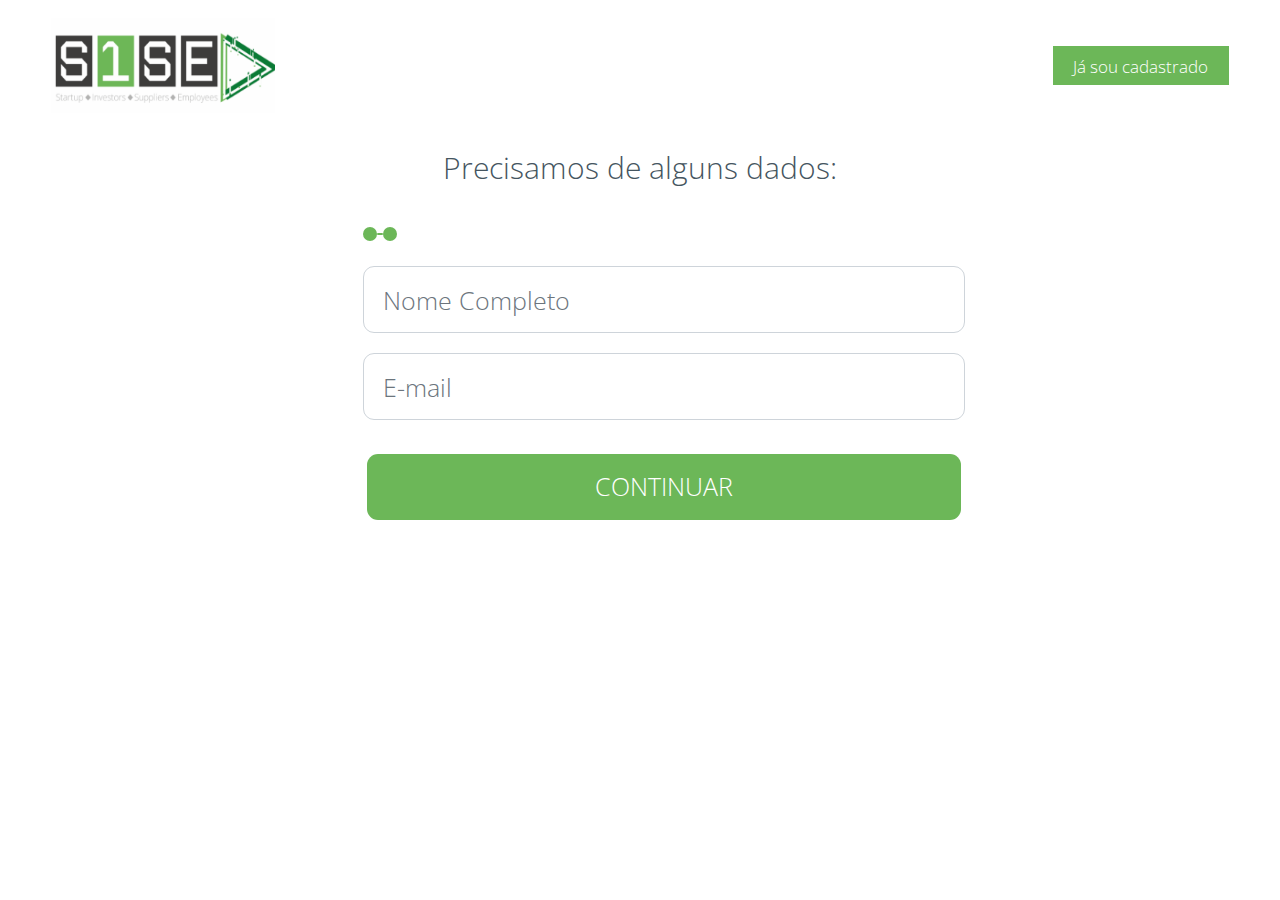
<file: s1se/cadastro-usuarios.html>
<html>
	<head>
		<meta charset="utf-8">
		<meta name="viewport" content="width=device-width,initial-scale=1">
		<title>S1SE - Cadastro de usuários</title>
		<link rel="stylesheet" href="assets/css/bootstrap.min.css">
		<link rel="stylesheet" href="assets/css/style.css">
		<link rel="stylesheet" href="assets/css/cadastro-usuarios/style.css">
		<link href="https://fonts.googleapis.com/css?family=Open+Sans:300,400,600,700" rel="stylesheet">
	</head>
	<body>
		<header>
			<div class="container">
				<div class="row">
					<div class="col">
					    <a href="../">
    						<div class="logo">
    							<img src="assets/images/logo.png" class="logo-s1se-01" width="156px" height="61px"/>
    						</div>
						</a>
					</div>
					<div class="col">
						<div class="menu usr">
							<nav>
								<ul>
									<li data-toggle="modal" data-target="#janela">
										<a href="#">Já sou cadastrado</a>		
									</li>
								</ul>
							</nav>					
						</div>	
					</div>
				</div>								
			</div>
			<div class="modal fade" id="janela">
				<div class="modal-dialog">
					<div class="modal-content">
						<div class="modal-header">
							<img src="assets/images/logo.png"/>
						</div>
						<div class="modal-body">
							<form>
								<input type="text" placeholder="E-mail"><br>
								<input type="text" placeholder="Senha"><br>
								<input type="submit" value="Continuar"><br>
								<a href="#"><u>Esqueci a senha</u></a><br><br>
								<a href="#" data-dismiss="modal">Cancelar</a>
							</form>
						</div>
						<div class="modal-footer">
							<a href="cadastro-usuarios.html">Criar uma conta</a>
						</div>
					</div>
				</div>
			</div>
		</header>
		<div class="main_content">
			<div class="container">				
				<div class="row justify-content-center">
					<div class="col-md-6 p-3 rounded">
						<h5 class="text-center" id="label">Precisamos de alguns dados:</h5>
						<div class="ellipse"></div><div class="progress-bar rounded" role="progressbar" style="width:1%;" id="progressBar">
							<b class="lead" id="progressText"></b>
						</div><div class="ellipse"></div><br>						
						<form action="" method="post" id="form-data">
							<div id="first">								
								<div class="form-group">									
									<input type="text" name="name" class="form-control" placeholder="Nome Completo">
								</div>								
								<div class="form-group">									
									<input type="text" name="email" class="form-control" placeholder="E-mail">
								</div>
								<div class="btn-confirmar">
									<a href="#" id="next-1">Continuar</a>
								</div>
							</div>
							<div id="second">								
								<div class="form-group">
									<input type="password" name="senha" class="form-control"placeholder="Senha">									
								</div>
								<div class="form-group">
									<input type="password" name="repeat-senha" class="form-control" placeholder="Repita sua senha">
								</div>
								<div class="form-group">
									<input id="accept" type="checkbox" name="check" value="check1" onclick="habilitar();">
									<label for="accept">Li e aceito os Termos e Condições de uso da S1SE</label>
								</div>
								<div class="form-group">								
									<div class="btn-confirmar" id="btn-confirmar">
										<span id="linkspan"><a href="#" id="next-2">Confirmar</a></span>
									</div>
									<a href="#" id="prev-2">Voltar</a>
								</div>
							</div>
							<div id="third">
								<h4>Enviamos um link de confirmação <br>para o seu e-mail</h4>
								<div class="btn-confirmar">
									<a href="#" id="next-3">Continuar</a>
								</div>
								<a href="#" class="reenviar">Reenviar Link</a>
							</div>
							<div id="fourth">
								<input id="radio1" type="radio" name="perfil" value="empreendedor">
								<label for="radio1">Empreendedor</label><br>
								<input id="radio2" type="radio" name="perfil" value="fornecedor">
								<label for="radio2">Fornecedor</label><br>
								<input id="radio3" type="radio" name="perfil" value="Investidor">
								<label for="radio3">Investidor</label><br>
								<input id="radio4" type="radio" name="perfil" value="profissional">
								<label for="radio4">Profissional</label>
							</div>
						</form>
					</div>
				</div>
			</div>
		</div>			
		<script src="assets/js/jquery.min.js"></script>
		<script src="assets/js/bootstrap.min.js"></script>
		<script src="assets/js/script.js"></script>
	</body>
</html>
</file>
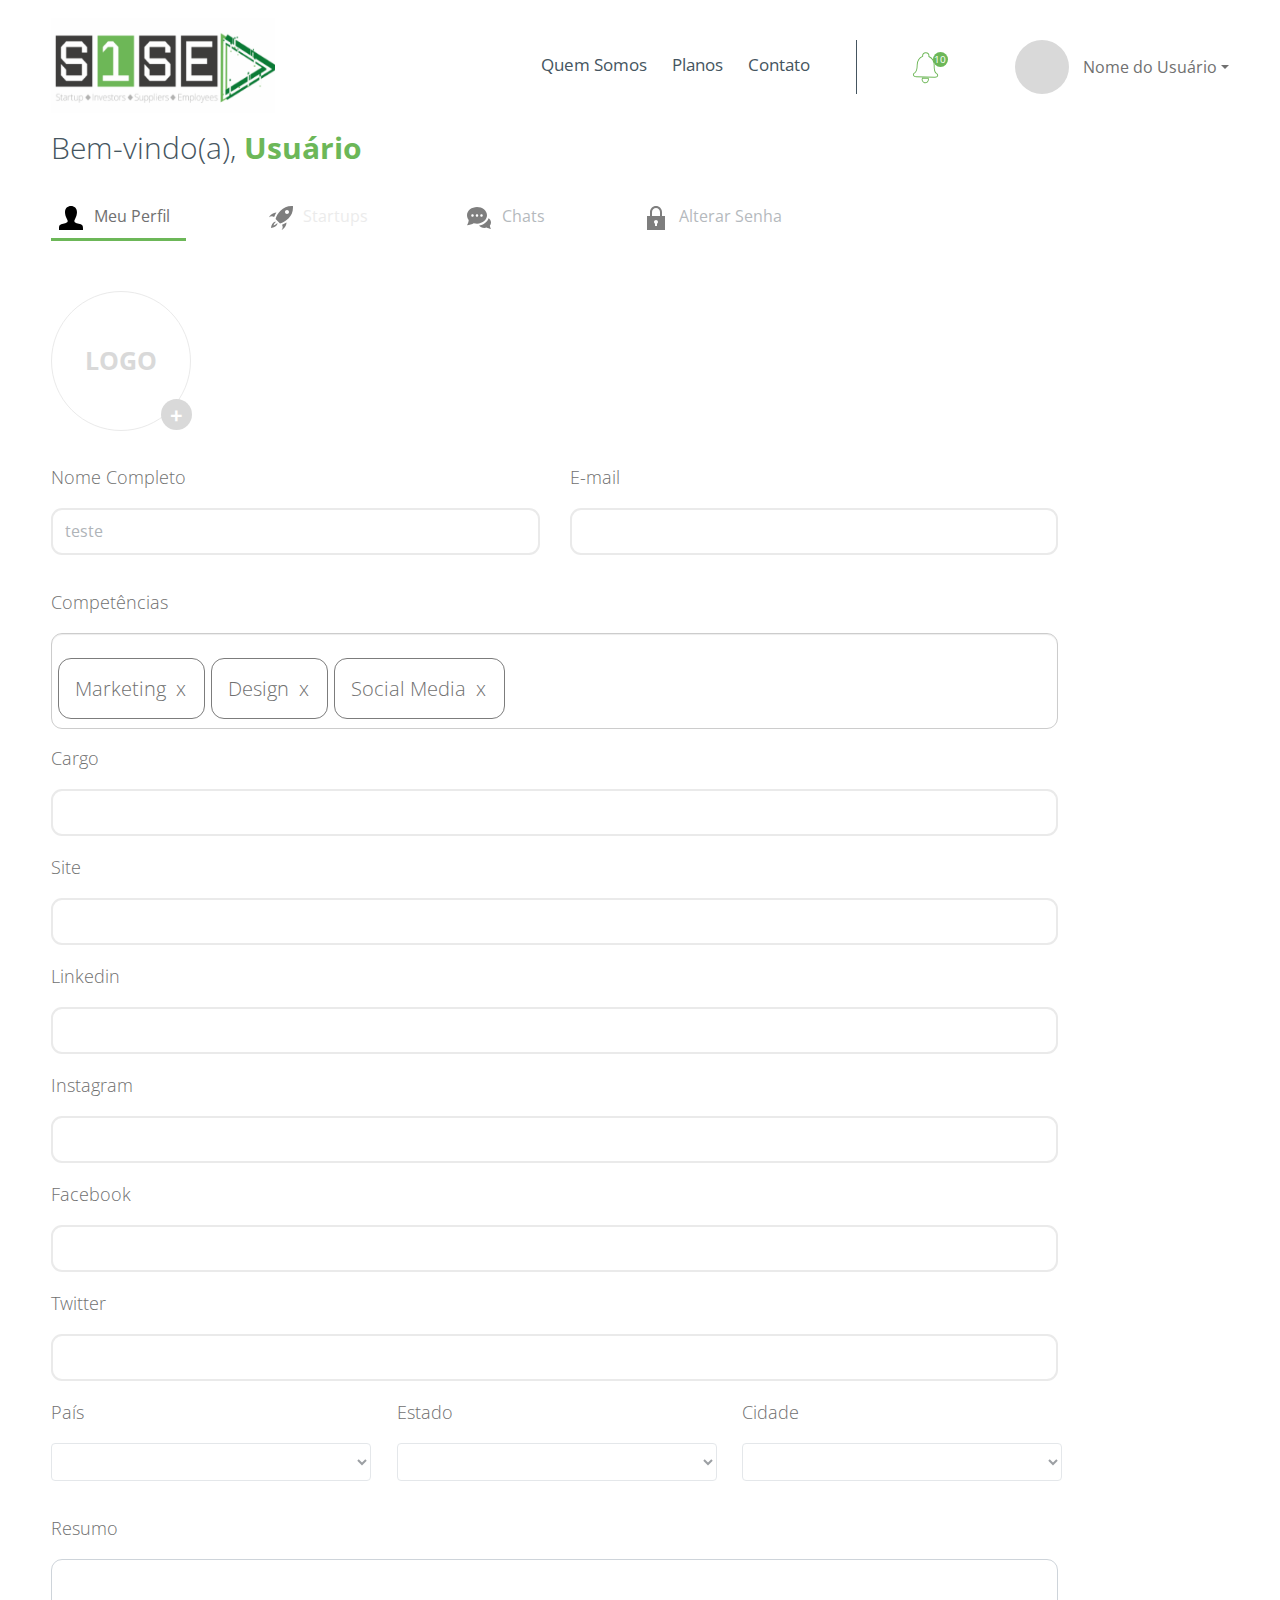
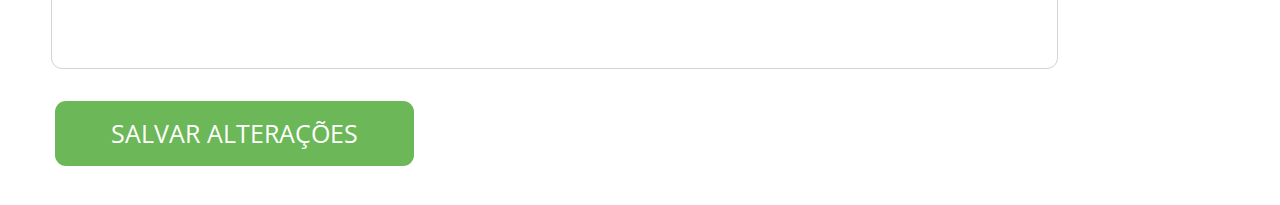
<file: s1se/perfil.html>
<html>
<head>
	<meta charset="utf-8">
	<meta name="viewport" content="width=device-width,initial-scale=1">
	<title>S1SE - Cadastro de usuários</title>
	<link rel="stylesheet" href="assets/css/bootstrap.min.css">
	<link rel="stylesheet" href="assets/css/style.css">
	<link rel="stylesheet" href="assets/css/cadastro-startups/style.css">
	<link href="assets/css/bootstrap-tagsinput.css" rel="stylesheet" type="text/css"/>
	<link href="https://fonts.googleapis.com/css?family=Open+Sans:300,400,600,700" rel="stylesheet">
</head>
<body>
	<header>
			<div class="container">
				<div class="row">
					<div class="col-sm-2">
						<div class="logo">
							<a href="#">
								<img src="assets/images/logo.png" class="logo-s1se-01" />
							</a>
						</div>
					</div>
					<div class="col-sm-6">
						<div class="menu">
							<nav class="navbar navbar-expand-lg navbar-light">
								<img src="assets/images/notif.svg" class="icone-notif" width="34.7" height="35.8" data-toggle="dropdown"/>
								<!--if notificacoes <=0 -> display:none -->
								<div class="num-notif">10</div>
								<div class="dropdown-menu notif">
									você tem 10 notificações
								</div>
							<div class="dropdown">
								<button class="navbar-toggler bg-light" data-toggle="collapse" data-target="#navbarMenu">
									<span class="navbar-toggler-icon"></span>
								</button>
							</div>
							<div class="menu navbar-collapse collapse" id="navbarMenu">	
								<ul>
									<li>
										<a href="#">Quem Somos</a>
									</li>
									<li>
										<a href="#">Planos</a>
									</li>
									<li>
										<a href="#">Contato</a>
									</li>		
									<!-- if usuario=logado->display:none -->							
									<div class="deslogado">
										<li class="btn_cadastro">
											<a class="Cadastre-se" href="cadastro-usuarios.html">Cadastre-se</a>
										</li>
										<li class="btn_entrar" data-toggle="modal" data-target="#janela">
											<a class="Entrar" href="#">Entrar</a>			
										</li>
									</div>
									<!-- if usuario=logado->display:block -->
									<li class="logado">									
									<div class="nav-perfil dropdown-toggle" data-toggle="dropdown">										
										<div class="img-perfil"></div>Nome do Usuário	
										<div class="dropdown-menu">
											<ul>
												<li><a href="../">Home</a></li>
												<li><a href="../perfil.html">Meu Perfil</a></li>
												<li><a href="../chat.html">Chat</a></li>
												<li><a href="../alterar-senha.html">Alterar Senha</a></li>
												<li><a href="#">Sair</a></li>
											</ul>
										</div>										
									</div>	
									</li>								
								</ul>							
							</div>
						</nav>
						</div>
					</div>
					<div class="col-sm-4 dropdown">						
						<!--if usuario=logado->display:none-->
						<div class="deslogado"> 
							<div class="btn_cadastro">
							<a class="Cadastre-se" href="cadastro-usuarios.html">Cadastre-se</a>
							</div>
							<div class="btn_entrar" data-toggle="modal" data-target="#janela">
								<a class="Entrar" href="#">Entrar</a>
							</div>	
						</div>
						<!--if usuario=logado->display:flex-->
						<div class="logado">
							<img src="assets/images/notif.svg" class="icone-notif" width="34.7" height="35.8" data-toggle="dropdown"/>
							<!--if notificacoes <=0 -> display:none -->
							<div class="num-notif">10</div>
							<div class="dropdown-menu notif">
								você tem 10 notificações
							</div>
							<div class="nav-perfil">
								<div class="user-options dropdown-toggle" data-toggle="dropdown">
									<div class="img-perfil"></div>Nome do Usuário	
									<div class="dropdown-menu">
										<ul>
											<li><a href="../">Home</a></li>
											<li><a href="../perfil.html">Meu Perfil</a></li>
											<li><a href="../chat.html">Chat</a></li>
											<li><a href="../alterar-senha.html">Alterar Senha</a></li>
											<li><a href="#">Sair</a></li>
										</ul>
									</div>
								</div>
							</div>
						</div>
					</div>
				</div>
			</div>
		</header>
	<div class="maincontent">
		<div class="container">
			<h1>Bem-vindo(a), <strong>Usuário</strong></h1>
				<div class="bottom-navbar">
					<ul class="nav">
					  <li class="nav-item">					  	
					    <a class="nav-link active" href="#"><svg xmlns="http://www.w3.org/2000/svg" width="24" height="24" viewBox="0 0 24 24"><path d="M20.822 18.096c-3.439-.794-6.64-1.49-5.09-4.418 4.72-8.912 1.251-13.678-3.732-13.678-5.082 0-8.464 4.949-3.732 13.678 1.597 2.945-1.725 3.641-5.09 4.418-3.073.71-3.188 2.236-3.178 4.904l.004 1h23.99l.004-.969c.012-2.688-.092-4.222-3.176-4.935z"/></svg>Meu Perfil</a>
					  </li>
					  <li class="nav-item">					  	
					    <a class="nav-link" href="cadastro-startups.html"><svg xmlns="http://www.w3.org/2000/svg" width="24" height="24" viewBox="0 0 24 24"><path d="M8.566 17.842c-.945 2.462-3.678 4.012-6.563 4.161.139-2.772 1.684-5.608 4.209-6.563l.51.521c-1.534 1.523-2.061 2.765-2.144 3.461.704-.085 2.006-.608 3.483-2.096l.505.516zm-1.136-11.342c-1.778-.01-4.062.911-5.766 2.614-.65.649-1.222 1.408-1.664 2.258 1.538-1.163 3.228-1.485 5.147-.408.566-1.494 1.32-3.014 2.283-4.464zm5.204 17.5c.852-.44 1.61-1.013 2.261-1.664 1.708-1.706 2.622-4.001 2.604-5.782-1.575 1.03-3.125 1.772-4.466 2.296 1.077 1.92.764 3.614-.399 5.15zm11.312-23.956c-.428-.03-.848-.044-1.261-.044-9.338 0-14.465 7.426-16.101 13.009l4.428 4.428c5.78-1.855 12.988-6.777 12.988-15.993v-.059c-.002-.437-.019-.884-.054-1.341zm-5.946 7.956c-1.105 0-2-.895-2-2s.895-2 2-2 2 .895 2 2-.895 2-2 2z"/></svg>Startups</a>
					  </li>
					  <li class="nav-item">					  	
					    <a class="nav-link disabled" href="#"><svg xmlns="http://www.w3.org/2000/svg" width="24" height="24" viewBox="0 0 24 24"><path d="M20 9.352c0-4.852-4.751-8.352-10-8.352-5.281 0-10 3.526-10 8.352 0 1.711.615 3.391 1.705 4.695.047 1.527-.851 3.718-1.661 5.312 2.168-.391 5.252-1.258 6.649-2.115 7.697 1.877 13.307-2.842 13.307-7.892zm-14.5 1.38c-.689 0-1.25-.56-1.25-1.25s.561-1.25 1.25-1.25 1.25.56 1.25 1.25-.561 1.25-1.25 1.25zm4.5 0c-.689 0-1.25-.56-1.25-1.25s.561-1.25 1.25-1.25 1.25.56 1.25 1.25-.561 1.25-1.25 1.25zm4.5 0c-.689 0-1.25-.56-1.25-1.25s.561-1.25 1.25-1.25 1.25.56 1.25 1.25-.561 1.25-1.25 1.25zm8.383 8.789c-.029 1.001.558 2.435 1.088 3.479-1.419-.258-3.438-.824-4.352-1.385-3.365.818-6.114-.29-7.573-2.1 4.557-.66 8.241-3.557 9.489-7.342 1.48.979 2.465 2.491 2.465 4.274 0 1.12-.403 2.221-1.117 3.074z"/></svg>Chats</a>
					  </li>
					  <li class="nav-item">					  	
					    <a class="nav-link disabled" href="#"><svg xmlns="http://www.w3.org/2000/svg" width="24" height="24" viewBox="0 0 24 24"><path d="M18 10v-4c0-3.313-2.687-6-6-6s-6 2.687-6 6v4h-3v14h18v-14h-3zm-5 7.723v2.277h-2v-2.277c-.595-.347-1-.984-1-1.723 0-1.104.896-2 2-2s2 .896 2 2c0 .738-.404 1.376-1 1.723zm-5-7.723v-4c0-2.206 1.794-4 4-4 2.205 0 4 1.794 4 4v4h-8z"/></svg>Alterar Senha</a>
					  </li>
					</ul>
				</div>
				<div class="logo-startup" style="display:block;">
					<div class="logo-field">
						LOGO
					</div>
					<div class="add-img" data-toggle="modal" data-target="#opt-upload">
						+
					</div>
					<div class="modal fade" id="opt-upload">
						<div class="modal-dialog">
							<div class="modal-content">
								<div class="modal-header">
									<a href="#" data-dismiss="modal">Cancelar</a>
								</div>
								<div class="modal-body">
									<label for="file-upload" class="custom-file-upload">Tirar uma foto</label>
									<input id="file-upload" type="file" name="img" accept="image/jpg, image/png" />
								</div>
								<div class="modal-footer">
									<a href="#">Procurar na galeria</a>
								</div>
							</div>
						</div>
					</div>
				</div>
			<form action="" method="post" id="form-data">	
				<div class="form-group">
					<div class="row">
						<div class="col-sm-6">
							<label for="name">Nome Completo</label>
							<input type="text" name="name" id="name" class="form-control" placeholder="teste">
						</div>
						<div class="col-sm-6">
							<label for="email">E-mail</label>
							<input type="text" name="email" id="email" class="form-control">
						</div>
					</div>
				</div>				
				<div class="form-group">
					<label for="categorias">Competências</label>
					<input type="text" data-role="tagsinput" value="Marketing, Design, Social Media" class="form-control">						
				</div>
				<div class="form-group">
					<label for="cargo">Cargo</label>
					<input type="text" name="cargo" id="cargo" class="form-control">
				</div>
				<div class="form-group">
					<label for="site">Site</label>
					<input type="text" name="site" id="site" class="form-control">
				</div>
				<div class="form-group">
					<label for="linkedin">Linkedin</label>
					<input type="text" name="linkedin" id="linkedin" class="form-control">
				</div>
				<div class="form-group">
					<label for="instagram">Instagram</label>
					<input type="text" name="instagram" id="instagram" class="form-control">
				</div>
				<div class="form-group">
					<label for="facebook">Facebook</label>
					<input type="text" name="facebook" id="facebook" class="form-control">
				</div>			
				<div class="form-group">
					<label for="twitter">Twitter</label>
					<input type="text" name="twitter" id="twitter" class="form-control">
				</div>
				<div class="form-group">
					<div class="row">
						<div class="col-sm-4">
							<label for="pais">País</label>
							<select name="pais" id="pais" class="form-control">
							</select>
						</div>
						<div class="col-sm-4">
							<label for="estado">Estado</label>
							<select name="estado" id="estado" class="form-control">
							</select>
						</div>
						<div class="col-sm-4">
							<label for="cidade">Cidade</label>
							<select name="cidade" id="cidade" class="form-control">
							</select>
						</div>	
					</div>
				</div>
				<div class="form-group">
					<label for="resumo">Resumo</label>
					<textarea name="resumo" id="resumo" class="form-control" rows="4"></textarea>
				</div>
				<div class="form-group">
					<div class="btn-confirmar startup">
						<a href="#" id="next-2">Salvar alterações</a>
					</div>
				</div>
		    </form>
	    </div>
	</div>
	<script src="assets/js/jquery.min.js"></script>				
	<script src="https://cdnjs.cloudflare.com/ajax/libs/popper.js/1.11.0/umd/popper.min.js"
        integrity="sha384-b/U6ypiBEHpOf/4+1nzFpr53nxSS+GLCkfwBdFNTxtclqqenISfwAzpKaMNFNmj4"
        crossorigin="anonymous">
	</script>
	<script src="assets/js/bootstrap.min.js"></script>
	<script src="assets/js/script.js"></script>
	<script src="assets/js/bootstrap-tagsinput.js"></script>		
</body>
</html>
</file>
<file: s1se/assets/css/style.css>
* {
	font-family: 'Open Sans', sans-serif;
	color:#455560;	
}
html {
	overflow-x:hidden;
	width:100%;	
}
@font-face {
	font-family:Avenir Book;
	src:url('font/AvenirLTStd-Book.otf');
}
a, a:hover, a:active {
	text-decoration:none;
	color:#455560;
	outline:none;
}
header {
	height:120px;
}
.logo-s1se-01 {
	width:224px;
	height:95px;
}
#janela {
	text-align:center;
}
#janela img {
	margin:auto;
}
#janela input[type='text'], #janela input[type='password'] {
	width:456px;
	height:67px;
	margin-top:27px;
	font-size:25px;
	font-weight:300;
	padding-left:21px;
	padding-top:17px;
	padding-bottom:16px;
	border-radius:11px;
}
#janela input[type='submit'] {
	width:461px;
	height:63px;
	padding-top:15px;
	padding-bottom:14px;
	font-size:25px;
	background-color:#6cb758;
	color:#FFFFFF;
	border-radius:11px;
	margin-top:32px;
	margin-bottom:41px;
}
#janela a, #janela u {
	color:#a3a3a3;
	font-size:26px;
	font-weight:300;
	line-height:1.19;	
}
#janela .modal-footer {
	justify-content:center;
	padding-top:27px;
	padding-bottom:34.8px;
	background-color:rgba(217,217,217,0.42);
	border-bottom-left-radius:25px;
	border-bottom-right-radius:25px;
}
#janela .modal-content {
	border-radius:25px;
}
#janela .modal-footer a {	
	font-size:25px;
	font-weight:600;
	color:#2a2929;
}
#opt-upload .modal-dialog {
	width:244.1px;
	height:168.9px;
	border-radius:20px;
	top:220px;
	right:324px;
}
#opt-upload .modal-content{	
	align-items:center;
	font-size:20px;
	font-weight:300;
	color:#2e2e2d;
	border-radius:20px;
}
#opt-upload .modal-content a, #opt-upload .modal-content label {
    padding-top:16px;
	padding-bottom:16px;   
}
#opt-upload .modal-content div {
	width:100%;
	justify-content:center;
	border:1px solid rgba(0,0,0,0.3);
	display:flex;
}
#opt-upload .modal-content .modal-header {
	border-top-left-radius:20px;
	border-top-right-radius:20px;
}
#opt-upload .modal-content .modal-footer {
	border-bottom-left-radius:20px;
	border-bottom-right-radius:20px;
}
.container {
	max-width:1366px;
	padding-left:51px;
	padding-right:51px;
}
.logo {
	margin-top:18px;
}
.menu {
	justify-content:flex-end;		
	margin-top:45px;
	height:40px;
}#navbarMenu {
	margin-top:0;
}
.menu ul {
	display:flex;
	list-style:none;
	margin-top:0;
}
.menu li{
	margin-left:15px;
}
.menu nav li a {
	margin-left:10px;		
	font-size:17px;
}
.navbar {
	justify-content:center;	
}
.navbar .icone-notif, .navbar .num-notif {
	display:none;
}
.user-options {	
	display: flex;
	align-items: center;
	justify-content: space-around;
}
.deslogado {
	display:none;
}
.logado {
	display:flex;
	border-left:1px solid #455560;
	padding-left:24px;
	height:53.7px;
	margin-top:40px;
	justify-content:flex-end;
}
#navbarMenu .logado {
	display:none;
}
.nav-perfil .dropdown-menu {	
	font-size:20px;
	margin-top:5px;
	padding-left:30px;
	padding-top:15px;
}
.logado ul {
	padding-left:0;
}
.logado li {
	list-style:none;
}
.bottom-navbar {
	margin-bottom:50px;
}
.navbar .logado div {
	margin-top:0;
	border:0;
	margin-left:0;
}
.icone-notif {
	margin-top:10px;	
}
.num-notif {
	position:relative;
	left:-12px;
	top:12px;
	height:15px;
	width:15px;
	border-radius:7.5px;
	color:#FFFFFF;
	background-color:#6cb758;
	background-repeat:no-repeat;
	font-size:10px;
	padding-left:1px;
}
.nav-perfil {
	margin-left:55px;
}
.navbar .btn_entrar, .navbar .btn_cadastro {
	display:none;
}
.img-perfil {
	width:53.7px;
	height:53.7px;
	border-radius:27px;
	background-color:#d9d9d9;	
	margin-right:14px;
}
.btn_cadastro, .btn_entrar {
	width:157.4px;
	height:42px;
	text-align:center;
	padding-top:6px;
	padding-bottom:2px;
	margin-top:45px;
	border: 1px solid #6cb758;		
}
.btn_cadastro a, .btn_entrar a {
	font-size:17px;	
	color:#FFFFFF;
}
.btn_cadastro a{
	color:#6cb758;
}
.btn_entrar {
	background-color:#6cb758;
}
.btn_cadastro {
	float:left;
}
.btn_entrar {
	float:right;	
}
.hero {
	background-color:#DDDDDD;
	background-image:url('../images/hero.png');
	background-size:cover;
	background-repeat:no-repeat;
	height:560px;
	text-align:center;
}
.busca {
	padding-top:156px;
	font-size:14px;	
	max-width:880px;
	margin:auto;
}
.abas {
	height:18px;	
}
.abas div {
	margin-right:30px;
	padding-bottom:15px;	
	float:left;
}
.abas div a {
	color:#FFFFFF;	
}
.abas div .active {
	text-decoration:none;
	color:#6cb758;		
	outline:none;
}
#setStartup {
	border-bottom:3px solid #6cb758;
	font-weight:bolder;
}
.busca input[type='text'] {
	width:721px;
	height:80px;
	padding-left:30px;	
	border:1px solid #CCC;	
}
.pesquisar {
	width:159px;
	height:80px;
	border:0px;
	padding:0;
	background-color:#6cb758;
	color:#FFFFFF;
	font-size:14px;
	font-weight:bold;
	cursor:pointer;
}
.pesquisar.mobile {
	background-image: url(../images/search.png);
    background-repeat: no-repeat;
    background-size: 60px;
    background-position-x: 10px;
    background-position-y: 10px;
    width: 80px;
    display:none;
}
.pesquisar:hover {
	opacity: 0.7;
}
.btn_busca_avancada{
	position:relative;
	float:right;
	z-index:998;	
	margin-top:5px;
	color:#FFFFFF !important;
	margin-right:10px;
}
.busca_avancada {
	width:880px;
	height:72px;
	background-color:#f7f4f4;
	text-align:right;
	margin-top:5px;	
	padding-left:14px;
	padding-right:26px;	
	margin:auto;	
}
.busca_avancada .dropdown {
	float:left;	
	padding-left:9px;
	padding-bottom:21px;
}
.dropdown-menu.show {
	padding-left:15px;
	padding-right:15px;
}
.busca_avancada a{
	color:#FFFFFF;
}
.busca_avancada .dropdown a{
	background-color:#f7f4f4;
	padding-left:16px;
	padding-right:16px;
	margin-top:20px;
	color:#7f8382;
	font-size:14px;
	line-height:1.43;
	border:0;
}
.btn-primary:not(:disabled):not(.disabled).active, .btn-primary:not(:disabled):not(.disabled):active, .show > .btn-primary.dropdown-toggle {
	background-color:#f7f4f4;
	color:#7f8382;	
}
.btn-primary:not(:disabled):not(.disabled).active:focus, .btn-primary:not(:disabled):not(.disabled):active:focus, .show > .btn-primary.dropdown-toggle:focus {
	box-shadow:none;
}
.btn-primary.focus, .btn-primary:focus {
	box-shadow:none;
}
.busca_avancada input[type='checkbox'] {
	margin-top:12px;
	margin-right:7px;
}
.busca_avancada .dropdown-menu div {
	float:right;
	margin-right:10px;
	padding-top:5px;
}
.busca_avancada img {
	width:9px;
	height:8.4px;
	margin-right:3px;
}
.o-que-fazemos {	
	margin-top:107px;
	height:746.6px;
	margin-bottom:151.4px;
}
.o-que-fazemos .container {
	padding-right:0;
}
.o-que-fazemos h3, .planos h3 {
	font-size:16px;
	text-transform:uppercase;
	margin-bottom:26px;
}
.o-que-fazemos h1, .planos h1 {	
	font-size:48px;
	font-weight:lighter;
	line-height:1.17;
	margin-bottom:12px;
}
.o-que-fazemos strong, .planos strong {
	font-weight:bold;
}
.o-que-fazemos h4, .planos h4 {
	font-size:16px;
	line-height:1.5;
	font-family:'Avenir Book','Open sans',sans-serif;
	color:rgba(69,85,96,0.6);
}
.green-bar {
	width:83px;
	height:2px;
	background-color:#6cb758;
	margin-top:13px;
	margin-right:16.8px;
	float:left;
}
.coluna_1, .coluna_2, .coluna_3 {
	padding-left:0;
	padding-right:0;
}
.coluna_1 {
	width:42%;
	float:left;
}
.texto {
	width:469px;	
}
.frame-left {
	width:35%;
	height:437.6px;
	border-bottom:2px solid #6cb758;
	position:absolute;
	left:0;	
}
.frame-left div {
	background-color:#6cb758;
	width:30%;
	height:331px;
	position:absolute;
	bottom:18.6px;
	z-index:-1;
}
.frame-right {
	width:35%;
	height:341.6px;
	border-top:2px solid #6cb758;
	position:absolute;
	right:0;	
	margin-top:100px;
}
.frame-right div {
	background-color:#83939c;
	width:30%;
	height:331px;
	position:absolute;
	right:0;
	margin-top:65px;
	z-index:-1;
}
.oqf-img {
	text-align:right;
	margin-top:64px;
	margin-bottom:66.6px;
}
.coluna_2 {
	width:58%;
	float:right;	
}
.frame_video {
	width:560px;
	float:left;
	margin-top:133px;
	margin-left:25px;
}
.coluna_1 .ret, .coluna_2 .ret {
	width: 163px;
	height: 331px;		
}
.planos {
	margin-bottom:127px;
}
.planos h1 {
	margin-bottom:21px;
}
.planos h4 {
	margin-bottom:73px;	
}
.planos .col-sm-3:hover .hover {
	display:block;
}
.planos .col-sm-3:hover .img h2 {
	display:none;
}
.planos .profissional {
	background-image:url('../images/Profissional@2x.png');
}
.planos .empreendedor {
	background-image:url('../images/Empreendedor@2x.png');
}
.planos .investidor {
	background-image:url('../images/investidor@2x.png');
}
.planos .fornecedor {
	background-image:url('../images/fornecedor@2x.png');
}
.planos .img {
	background-repeat:no-repeat;
	background-size:cover;	
	height:535px;
	text-align:center;
}
.planos .img h2 {
	padding-top:246px;
	color:#FFFFFF;
	font-size:32px;
}
.planos .hover {	
	max-width:91%;
	height:535px;
	position:absolute;
	background-color:rgba(108,183,88,0.7);
	top:0;
	padding-top:342px;
	padding-left:15px;
	padding-right:15px;
	color:#FFFFFF;
	display:none;
}
.planos .hover h2 {
	font-size:32px;	
}
.planos .hover p {
	font-size:16px;
	line-height:1.5;
	font-family:'Avenir', 'Open sans';
	color:#FFFFFF;
}
.planos .hover a{
	background-color:#FFFFFF;
	color:#6cb758;
	font-size:12px;
	font-weight:600;
	padding-left:24px;
	padding-right:27px;
	padding-top:4px;
	padding-bottom:7px;
}
.nosso_time .top {
	height:400px;
	padding-top:58px;	
	margin-bottom:98px;	
	background-image:url('../images/adolescent-adult-blur-933964.png');
	background-repeat:no-repeat;
	background-position-x:170px;
	background-size:cover;
	background-position-x:302px;
	padding-left:51px;	
}
.txt {
	font:16px Avenir Book, Open sans, sans-serif;
	background-color:#FFFFFF;	
	width:368px;
	height:288px;
	padding-top:52px;
	padding-left:36px;
	padding-right:35px;		
	line-height:1.5;			
}
.txt h2 {
	font-weight:900;
}
.txt p {
	color:rgba(69,85,96,0.6);
}
.nosso_time {
	margin-bottom:133px;	
}
.nosso_time .col-sm-6 {
	position:relative;
	z-index:1;
	margin-top:21px;
	margin-bottom:21px;	
	max-width:624px;
	height:486px;	
	padding-top:383px;	
}
.nosso_time .bottom .left {	
	padding-left:0;
	background-position-x:-15px;
}
.nosso_time .bottom .right {		
	padding-left:0;
	background-position-x:15px;
}
.nosso_time .col-sm-6 h2 {
	color:#FFFFFF;
	font-size:24px;
	font-weight:bold;
	line-height:1.5;
	padding-left:36px;
}
.nosso_time .col-sm-6 h4 {
	color:#FFFFFF;
	font-size:20px;
	font-weight:300;
	line-height:1.8;
	padding-left:36px;
}
.nosso_time #bruno {
	background-image:url('../images/bruno-ferrer.png');
	background-repeat:no-repeat;	
}
.nosso_time #nitai {
	background-image:url('../images/nitai-abujamra.png');
	background-repeat:no-repeat;
}
.nosso_time #victor {
	background-image:url('../images/victor-tadeu.png');
	background-repeat:no-repeat;
}
.nosso_time #gustavo {
	background-image:url('../images/gustavo-seidler.png');
	background-repeat:no-repeat;
}
.nosso_time .details {
	position:absolute;
	top:0;
	max-width:624px;
	height:486px;
	background-color:rgba(108,183,88,0.7);	
	margin-bottom:21px;	
	padding-top:127px;
	padding-left:30px;
	padding-right:56px;
	display:none;
	z-index:999;
	text-align:left;
}
.nosso_time .details h3,p {	
	color:#FFFFFF;	
}
.nosso_time .details h3 {
	font-size:24px;
	font-weight:bold;	
	padding-left:0;
}
.nosso_time .details p {
	font-size:14px;
	line-height:1.86;
	margin-bottom:70px;
}
.nosso_time .col-sm-6 a {	
	top:25px;
	left:25px;	
}
footer {
	margin-bottom:114px;
	font-family:'Avenir Book','Open sans', sans-serif;
}
footer h2 {	
	font-size:24px;
	width:240px;
	padding-right:57px;
	margin-left:63px;
	font-weight:bold;
}

footer img {
	margin-top:30px;	
	margin-bottom:174px;
	width:18px;
	height:18px;
}
.img-ig {
	margin-left:99px;
}
.img-yt {
	margin-left:77px;
}

footer h4 {
	font-size:16px;
	font-weight:bold;
	margin-bottom:16px;
	width:135px;	
	margin-right:144px;
}
footer .col-sm-6 h4 {
	padding-right:22px;
}
footer ul {
	font-size:14px;
	font-weight:normal;
	list-style:none;
	padding-left:0;
}

footer .col-sm-5 .row {
	margin-bottom:52px ;
}

footer .col-sm-7 {
	padding-left:55px;	
}
footer .col-sm-7 a {
	font-size:14px;	
	margin-right:59px;
	color:rgba(69,85,96,0.4);
}

footer .bottom .col-sm-5 {
	font-size:14px;;

}
#second,#third,#fourth,#fifth,#sixth,#seventh,#eighth {
	display:none;
}
.btn-confirmar {
	width:598px;
	height:63px;	
	text-align:center;
	padding-top:14px;
	padding-left:4px;
	border-radius:11px;	
	margin-bottom:55px;
}
.btn-confirmar a {	
	font-size:25px;
	color:#FFFFFF;
	text-transform:uppercase;	
	padding-top:14px;
	padding-bottom:14px;
	border-radius:11px;	
	background-color:#6cb758;	
	text-decoration:none;	
	display:block;
}
.bootstrap-tagsinput .tag {
	border:1px solid #7c7c7c;
	font-size:20px;
	padding:16px;
	border-radius:13px;
	color:#707070 !important;
	font-weight:300;
	line-height:3.5;
}
.bootstrap-tagsinput {
	height:inherit;
	border-radius:11px !important;
	width:1007px;
	padding-top:20px !important;
}
.logo-startup {
	display:block;
}
textarea {
	resize:none;
}

@media screen and (max-width:1199px) {
	.planos .hover h2, .planos .img h2 {
		font-size:25px;
	}
	.planos .hover p {
		font-size:14px;
	}
	.nosso_time .bottom .row {
		justify-content: center;
	}	
	header .col-sm-7, header .col-sm-3 {		
		padding-right:0px;
	}
	footer h2 {
		margin-left:0px;
	}
	.img-ig, .img-yt {
		margin-left:50px;
	}
}
@media screen and (min-width:1300px) {
	.btn_entrar {
		margin-right:60px;
	}
}
@media screen and (max-width:991px) {
	.menu {
		margin-top:20px;
	}
	.menu ul {
		flex-direction:column;
		padding-left:0px;
		width:200px;
		float:right;
		margin-bottom:0;
	}
	.menu li {
		background-color:#FFFFFF;
		border:1px solid #bababa;
		width:100%;
		height: inherit;
		margin-top: 0;
		z-index:999;
		text-align:center;
		padding:15px;
		margin-left:0;
	}
	.menu li a {
		font-size:20px;
	}
	.navbar {
		position:relative;
		width:177%;
		justify-content:flex-end;		
	}
	.navbar .btn_cadastro, .navbar .btn_entrar, #navbarMenu .logado, 
	.navbar .icone-notif, .navbar .num-notif {
		display:block;
	}
	.navbar .logado .dropdown-menu {
		margin-top:20px;
		margin-left:15px;
		padding-top:0;
		padding-left:0;
		padding-right:0;
		border:0;
		left:1px;
		width:inherit;
		top:inherit;
	}
	.navbar .logado .img-perfil {
		float:left;
	}
	.navbar .btn_entrar {
		background-color:#6cb758;
	}
	.navbar .icone-notif {
		margin-right:20px;
	}
	.navbar .num-notif {
		left:-32px;
		top:-5px;
	}
	.dropdown-menu.notif {
		left:inherit;
	}
	header .col-sm-4 {
		display:none;
	}
}
@media screen and (max-width:981px) {
	.planos .col-sm-3 {
		flex:50%;
		max-width:50%;
		margin-bottom:20px;
	}
	.busca, .busca_avancada {
		max-width:100%
	}
	.busca input[type='text'] {
		width:75%;
	}
	.pesquisar {
		width:25%;
	}
	.o-que-fazemos {
		height:1145px
	}
	.o-que-fazemos .coluna_1,
	.o-que-fazemos .coluna_1 .texto,
	.o-que-fazemos .oqf-img,
	.o-que-fazemos .coluna_2 {
		width:100%;
		text-align:left;
	}
	.o-que-fazemos .oqf-img img {
		width:80%;
	}
	.o-que-fazemos .coluna_1 .frame-left {
		margin-top:64px;
	}
	.o-que-fazemos .coluna_2 .frame_video, 
	.o-que-fazemos .coluna_2 .frame-right {
		margin-top:0px;
		padding-top:10px
	}
	.nosso_time .top {
		background-position-x:51px;
	}
	.nosso_time .bottom .left,
	.nosso_time .bottom .right {
		flex:100%;
		background-position-x:0px;
	}
	.nosso_time .details p {
		font-size:12px;		
		margin-bottom:28px;
	}	
}

@media screen and (max-width:860px) {
	.busca, .busca_avancada {
		max-width:100%;
	}
}
@media screen and (max-width:660px) {
	.busca, .busca_avancada {
		max-width:100%;
	}
	.busca input[type='text'] {
		width:85%;
		padding-left:15px;
		height:60px;
	}
	.pesquisar.mobile {		
		height:60px;
		background-size:40px;
	}
	.pesquisar {
		display:none;		
	}
	.pesquisar.mobile {
		display:inline-block;
		width:15%;
	}
	.busca_avancada {
		height:150px;
	}
	.nosso_time .top {
		background-position-x:0px;
		margin-bottom:0px;
	}
}
@media screen and (max-width:581px) {
	.logo-s1se-01 {
		width:184px;
		height:65px;
	}
	.navbar {
		width:305%;
	}
	.o-que-fazemos .container,
	.planos .container {
		padding-left:0px;
		padding-right:0px;
	}
	.planos img {
		background-position-x:0px;
	}
	.menu nav li a {
		font-size:12px;
	}
	.menu.usr {
		margin-top:10px;
	}
	.dropdown-menu.notif {
		left:0;
	}
	header .col-sm-2 {
		width:50%;
	}
	header .col-sm-6 {
		width:50%;
		display:flex;
		justify-content:flex-end;
	}
	footer .top .col-sm-7,
	footer .top .col-sm-5 {
		max-width:50%;		
	}
	footer .top .col-sm-5 {
		padding-left:30px;
	}
	footer .top .col-sm-7,
	footer .bottom .col-sm-7 {
		padding-left:15px;
	}
	footer .bottom .col-sm-7 {
		display:flex;
		justify-content:space-around;
		margin-bottom:30px;
	}
	footer .bottom .col-sm-7 a {
		margin-right:0;
	}
	#janela input[type='text'], 
	#janela input[type='password'],
	#janela input[type='submit'],
	#janela img{
		width:86%;
	}
	.o-que-fazemos {
		height:1024px;
	}
	.o-que-fazemos .frame_video {
		margin-left:0px;
	}
	.o-que-fazemos .oqf-img img,
	.o-que-fazemos .frame_video video {
		width:100%;
		height:auto;
		margin-top:2px;
	}	
	.o-que-fazemos .frame-left,
	.o-que-fazemos .frame-left div,
	.o-que-fazemos .frame-right div {
		margin-top:0px;
		height:250px;
	}
	.o-que-fazemos .texto, .planos .texto {
		width:100%;
		padding-left:15px;
		padding-right:15px;
	}
	.planos, .nosso_time .col-sm-6 {
		margin-bottom:0;
	}
	.planos h1 {
		height:inherit;
	}
	.planos .col-sm-3, .planos .hover {
		flex:100%;
		max-width:100%;
	}
	.planos .hover {
		padding-left:13%;
		padding-right:13%;
	}
	.nosso_time .bottom .left,
	.nosso_time .bottom .right {
		background-position-x:-60px;
	}
}

@media screen and (max-width:575px) {
	.navbar {
		width:100%;
	}
}

@media screen and (max-width:425px) {
	.logo-s1se-01 {
		width:156px;
		height:61px;
	}
	.menu {
		margin-top:20px;
	}
    .modal-header,
	.modal-body,	
	.modal-footer {
		padding:0;
	}
	#janela.modal-header {
		min-height:123px;
	}
	#janela input {
		height:50px;
		margin-top:15px;
	}
	.container {
		padding-left:15px;
		padding-right:15px;
	}
	.abas div {
		margin-right:15px;
	}
	/*
	.busca,.busca_avancada {
		max-width:273px;
		height:220px;
	}
	*/
	.busca_avancada .dropdown {
		padding-left:0px;
	}
	/*
	.busca input[type='text'] {
		width:213px;
		padding-left:15px;
	}
	*/
	.planos h1 {
		font-size:40px;
	}
	.nosso_time .top .txt {
		font-size:14px;
		width:268px;
		padding-top:32px;
	}
}
@media screen and (max-width:375px) {
	.menu {
		margin-top:20px;
	}
	.navbar .icone-notif {
		margin-right:0;
	}
	.busca input[type='text'] {		
		height:50px;
		font-size:10px;
		position:relative;
		bottom:2px;
	}	
	.pesquisar.mobile {		
		height:50px;
		background-size:30px;
	}
	.abas div {
		font-size:10px;
	}
	.busca_avancada {		
		height:280px;
	}
	.busca_avancada .dropdown {
		width:100%;
		text-align:center;
		padding-bottom:0px;
	}
	.planos h1 {
		font-size:32px;
	}
	footer .top .col-sm-7, footer .top .col-sm-5 {
		max-width:100%;
	}
}
</file>
<file: s1se/assets/css/cadastro-usuarios/style.css>
* {
	font-size:25px;	
	font-weight:300;
}
.menu ul {
	margin-bottom:0;
	justify-content:flex-end;
}
.form-group,#form-data {
	width:610px;
	margin:auto;
}
.menu nav li a {
	background-color:#6cb758;
	color:#FFFFFF;
	padding-top:8.7px;
	padding-bottom:7.2px;
	padding-left:20px;
	padding-right:21.3px;
}
.main_content {
    text-align:center;
}
.main_content col-md-6 {
    max-width:100%;
}
.main_content h5 {
	font-size:30px;
	font-weight:300;
	line-height:1.5;
	color:#455560;
	margin-bottom:36.5px;
}
.main_content h4 {
	font-size:25px;
	font-weight:300;
	line-height:1.72;
	margin-bottom:50px;
	text-align:center;
}

#progressBar {
	height:2px;
	width:602px;
	background-color:#6cb758;
	float:left;
	margin-top:6px;
	margin-bottom:31.5px;
}

.ellipse {
	width:14px;
	height:14px;
	background-color:#6cb758;
	border-radius:7px;
	float:left;	
}

form input[type="text"],form input[type="password"] {
	width:602px;
	height:67px;
	font-size:25px;
	font-weight:300;
	line-height:1.36;
	color:#707070;
	border-radius:11px;
	margin-bottom:20px;
}
.reenviar,#prev-2 {
	font-size:20px;
	color:#bababa;	
	text-align:center;
} 
.reenviar:hover,#prev-2:hover {
	text-decoration:underline;
}
#linkspan {
	pointer-events:none;
	cursor:not-allowed;
}
.btn-confirmar {
	width:598px;
	height:63px;	
	text-align:center;
	padding-top:14px;
	padding-left:4px;
	border-radius:11px;	
	margin-bottom:55px;
}
.btn-confirmar a {	
	font-size:25px;
	color:#FFFFFF;
	text-transform:uppercase;
	padding-top:14px;
	padding-bottom:14px;
	border-radius:11px;	
	background-color:#6cb758;	
	text-decoration:none;	
}
#next-2 {
	opacity:0.5;
}
form input[type="checkbox"], form input[type="radio"] {	
	display:none;
}

form label {
	cursor:pointer;
}
#fourth label {
	float:right;
	padding-right:20px;
}
form input[type="checkbox"] + label:before {
	border:1px solid #5D5C5C;
	content:"\00a0";
	display:inline-block;
	font:16px/1em 'Open Sans';
	height:28px;
	margin:0 .5em 0 0;
	padding:0;
	vertical-align:super;
	width:28px;
	border-radius:14px;
}
form input[type="radio"] + label:before {
	border:1px solid #5D5C5C;
	content:"\00a0";
	display:inline-block;
	font:16px/1em 'Open Sans';
	height:75px;
	margin:0 .5em 0 0;
	padding:0;
	vertical-align:super;
	width:671.3px;
	border-radius:87.5px;
	position:relative;
	top:55px;
}
#fourth {
	width:671.3px;
	position:relative;
	bottom:55px;
}
form input[type="checkbox"]:checked + label:before {
	background:#6cb758;
	color:#6cb758;
	content:"\2713";
	text-align:center;
	border:1px solid #6cb758;
}
form input[type="radio"]:checked + label:before {	
	color:#6cb758;	
	text-align:center;
	border:1px solid #6cb758;	
}
form input[type="checkbox"]:checked + label:after {
	font-weight:bold;	
}
form input[type="radio"]:checked + label:after {	
	position:absolute;
	bottom:10px;
}
form input[type="radio"]:checked + label {
	color:#6cb758;
	font-weight:bold;
}
.disabled {
	cursor:not-allowed;
	opacity:0.5;	
}
.enabled {
	cursor:pointer;
	opacity:1;
}

a[aria-disabled="true"] {
	color:currentColor;
	display:inline-block;
	pointer-events:none;
	text-decoration:none;
}
form #prev-2:hover {
	text-decoration: underline;
}

@media screen and (max-width:1199px) {
    #form-data,
	.form-group,
	form input[type='text'],
	form input[type='password'],
	.btn-confirmar,
	#fourth,
	form label,
	form input[type="radio"] + label:before {
		width:100%;
	}
}
@media screen and (max-width:768px) {
	
	#progressBar {
	    max-width:89%;
	}
	.main_content h5, #second label {
	    font-size:20px;
	}
	#fourth {
	    bottom:100px;
	}
	#fourth label {
	    height:90px;
	    padding-right:0;
	}
}

@media screen and (max-width:415px)  {
	.col {
		max-width:50%;
	}
	.logo img {
		width:90%;
		height:auto;
	}
	.menu {

	}
	.menu ul {
		width:140px;
	}
	.menu li {	
	padding-left:0;	
	padding-right:0;
		border:0;
	}
	.menu nav li a {
		margin:0;
	}
}
</file>
<file: s1se/assets/css/cadastro-startups/style.css>
* {

	color:#707070;
}
h1 {
	font-size:30px;
	font-weight:300;
	line-height:1.87;
	color:#455560;
	height:55.3px;
	margin-bottom:20.7px;
}

strong {
	font-weight:bold;
	color:#6cb758;
}
p {
	font-size:18px;
	font-weight:300;
	line-height:1.33;
	color:#a7a7a7;
}
.nav-item {
	margin-right:75px;
}
.nav-link {
	padding-left:8px;
	color:#d9d9d9;
	opacity:0.5;
}
.nav-link svg {
	margin-right:10.7px;	
}
.nav-link.active {
	border-bottom:3px solid #6cb758;
	color:#707070;
	opacity:1;
}
.nav-link.active img {
	opacity:1;
}
.grid-startups {
	width:767px;
	min-height:257px;
	border-radius:32px;	
	text-align:center;	
}
.grid-startups .row {
	display:flex;
	margin:auto;
	justify-content:space-between;	
}
.grid-startups .item {
	height:193px;
	width:354px;	
	border:1px solid #d9d9d9;	
	border-radius:20px;
	margin-bottom:25px;
	font-size:12px;
	font-weight:300;	
}
.grid-startups .item a {
	color:#d9d9d9;
	text-decoration:underline;
	line-height:2;
	margin-bottom:9px;
}
.grid-startups .item a:hover {
	color:#aaaaaa;
}
.grid-startups .item h4 {
	font-size:21px;	
}
.grid-startups .item .left {
	padding-top:11px;
}
.grid-startups .item .left .logo-img {
	width:98px;
	height:98px;
	border-radius:49px;	
	margin:auto;
	background-color:#d9d9d9;
}
.grid-startups .item .right {
	border-left:1px solid #d9d9d9;
	text-align:left;
	margin-top:10px;		
}
#next-1 svg, #next-7 svg {
	margin-top:74px;
	opacity:0.3;
}
.logo-startup {
	width:140px;
	height:140px;
	display:none;
	margin-bottom:33px;
	margin-top:17.5px;
}
.logo-startup .logo-field{
	width:inherit;
	height:inherit;
	border:1px solid #eaeaea;
	border-radius:70px;
	color:#d9d9d9;
	text-align:center;
	padding-top:50px;
	font-size:25px;
	font-weight:bold;
}
.logo-startup .add-img {
	width:31.3px;
	height:31.3px;
	background-color:#d9d9d9;
	color:#FFFFFF;
	border-radius:15.6px;
	font-weight:bold;
	text-align:center;
	font-size:22px;
	position:relative;
	left:110px;
	bottom:32px;
}
#form-data {
	width:1007px;
}

input[type="text"],select {	
	height:47px;
	border-radius:11px;
	border:2px solid #d9d9d9;
	opacity:0.54;
	margin-bottom:18px;
}
textarea {
	border-radius:11px !important;
	margin-bottom:18px;
}
::-webkit-input-placeholder  {
	color:pink;
	opacity:1;
}

#numero,#complemento,#bairro,#pais,#estado,#cidade {
	width:320px;
}
.btn-confirmar.startup {
	width:363px;
}
input[type="file"] {
	display:none;
}
.custom-file-upload {		
	cursor:pointer;
}
form input[type="radio"] {	
	display:none;
}
form input[type="radio"] + label:before {
	border:1px solid #d9d9d9;
	content:"\00a0";
	display:inline-block;
	font:16px/1em 'Open Sans';
	height:27px;
	margin:0 .5em 0 0;
	padding:0;
	vertical-align:super;
	width:30px;
	border-radius:87.5px;	
}
form input[type="radio"]:checked + label:before {	
	background-color:#6cb758;	
	text-align:center;
	border:1px solid #6cb758;	
}
form input[type="radio"] + label {
	font-size:20px;
	font-weight:300;
	color:#707070;
	margin-bottom:20px;
}
#third,#sixth {
	margin-top:45px;
}
#third .form-group {
	margin-bottom:26px;
}
#third .form-group h5, #fourth .form-group h5, .form-group label {
	margin-bottom:17px;
	color:#707070;
	font-weight:300;
	font-size:18px;
}

#membros {
	width:489px;
	margin-top:24px;
	margin-bottom:31px;
}
.lista-membros {
	margin-bottom:58px;
}
.lista-membros ul {
	padding-left:0;
}
.lista-membros li {
	list-style:none;
	width:489px;
	height:86px;
	padding-top:8px;	
	padding-left:13px;
}
.img-membro {
	width:76px;
	height:76px;
	background-color:#d9d9d9;
	border-radius:38px;
	margin-right:13px;
	float:left;
}
.info-membro {
	padding-top:10px;
	float:left;
}
.lista-membros .pesquisado {
	border:1px solid #d9d9d9;
	border-radius:14px;	
}
.lista-membros .pesquisado a {
	padding-top:8px;
	padding-bottom:8px;
	padding-left:18px;
	padding-right:22px;
	text-align:center;
	border:1px solid #6cb758;
	color:#6cb758;
	margin-left:12px;
	float:right;
	border-radius:8px;
	margin-top:14px;
	position:relative;
	right:28px;
}
.lista-membros .pesquisado a:hover {
	background-color:#6cb758;
	color:#FFFFFF;
	font-weight:bold;
}
.lista-membros .pesquisado .img-membro {
	width:70px;
	height:70px;
}
#seventh h1 {
	font-size:18px;
	font-weight:300;
	line-height:1.33;
	color:#707070;
}
#seventh .grid-startups .item {
	font-size:20px;
	width:422.6px;
	height:47px;
	border-radius:11px;
	text-align:left;
	padding-left:12px;
	padding-right:12px;
	padding-top: 6px;
}
#seventh .grid-startups .item a {
	float:right;
	font-size:15px;
	color:#eaeaea;
	margin-left:5px;
	margin-right:5px;
}
#seventh .grid-startups .item a:hover {
	color:#aaaaaa;
}
#seventh .grid-startups .add {
	text-align:center;
	padding-top:0;
}
#seventh .grid-startups .add a {
	float:none;
}
#next-7 svg {
	margin-top:10px;
	width:27px;
	height:27px;
}

@media screen and (max-width:1199px) {
	#form-data,#numero, #complemento, #bairro, #pais, #estado, #cidade {
		width:100%;
	}	
}

@media screen and (max-width:918px) {
	.nav {
		justify-content:space-between;
	}
	.nav-item {
		margin-right:0;		
	}
}

@media screen and (max-width:768px) {
	.grid-startups {
		width:100%;
	}
	.grid-startups .item {
		width:45%;
		height:210px;
	}
	#first h1 {
		height:inherit;
	}
	#opt-upload .modal-dialog {
		left:0%;
	}
	#third .form-group h5 {
	    font-weight:400;
	}
}
@media screen and (max-width:618px) {
	.nav {
		flex-direction:column;
		justify-content:center;
	}
	.nav-item {
		padding-left:33%;
		padding-right:33%;		
	}
	.grid-startups .item {
		width:100%;
		padding-top:10px;
	}
}

@media screen and (max-width:575px) {
	.nav-item {
		padding-left:20%;
		padding-right:20%;
	}
	h1 {
		height:inherit;
	}
	.btn-confirmar {
		width:100% !important;
	}
	#sixth span, #membros, .lista-membros li {
		width:100%;
	}
	.lista-membros .pesquisado {
		min-height:25%;
	}
	.info-membro {
		float:none;
		margin-bottom:10px;
	}
	#opt-upload .modal-dialog {
		left:35%;
	}
	form input[type="radio"] + label {
		font-size:16px;
	}
}

@media screen and (max-width:346px) {
	.grid-startups .item {
		height:230px;
	}
}
</file>
